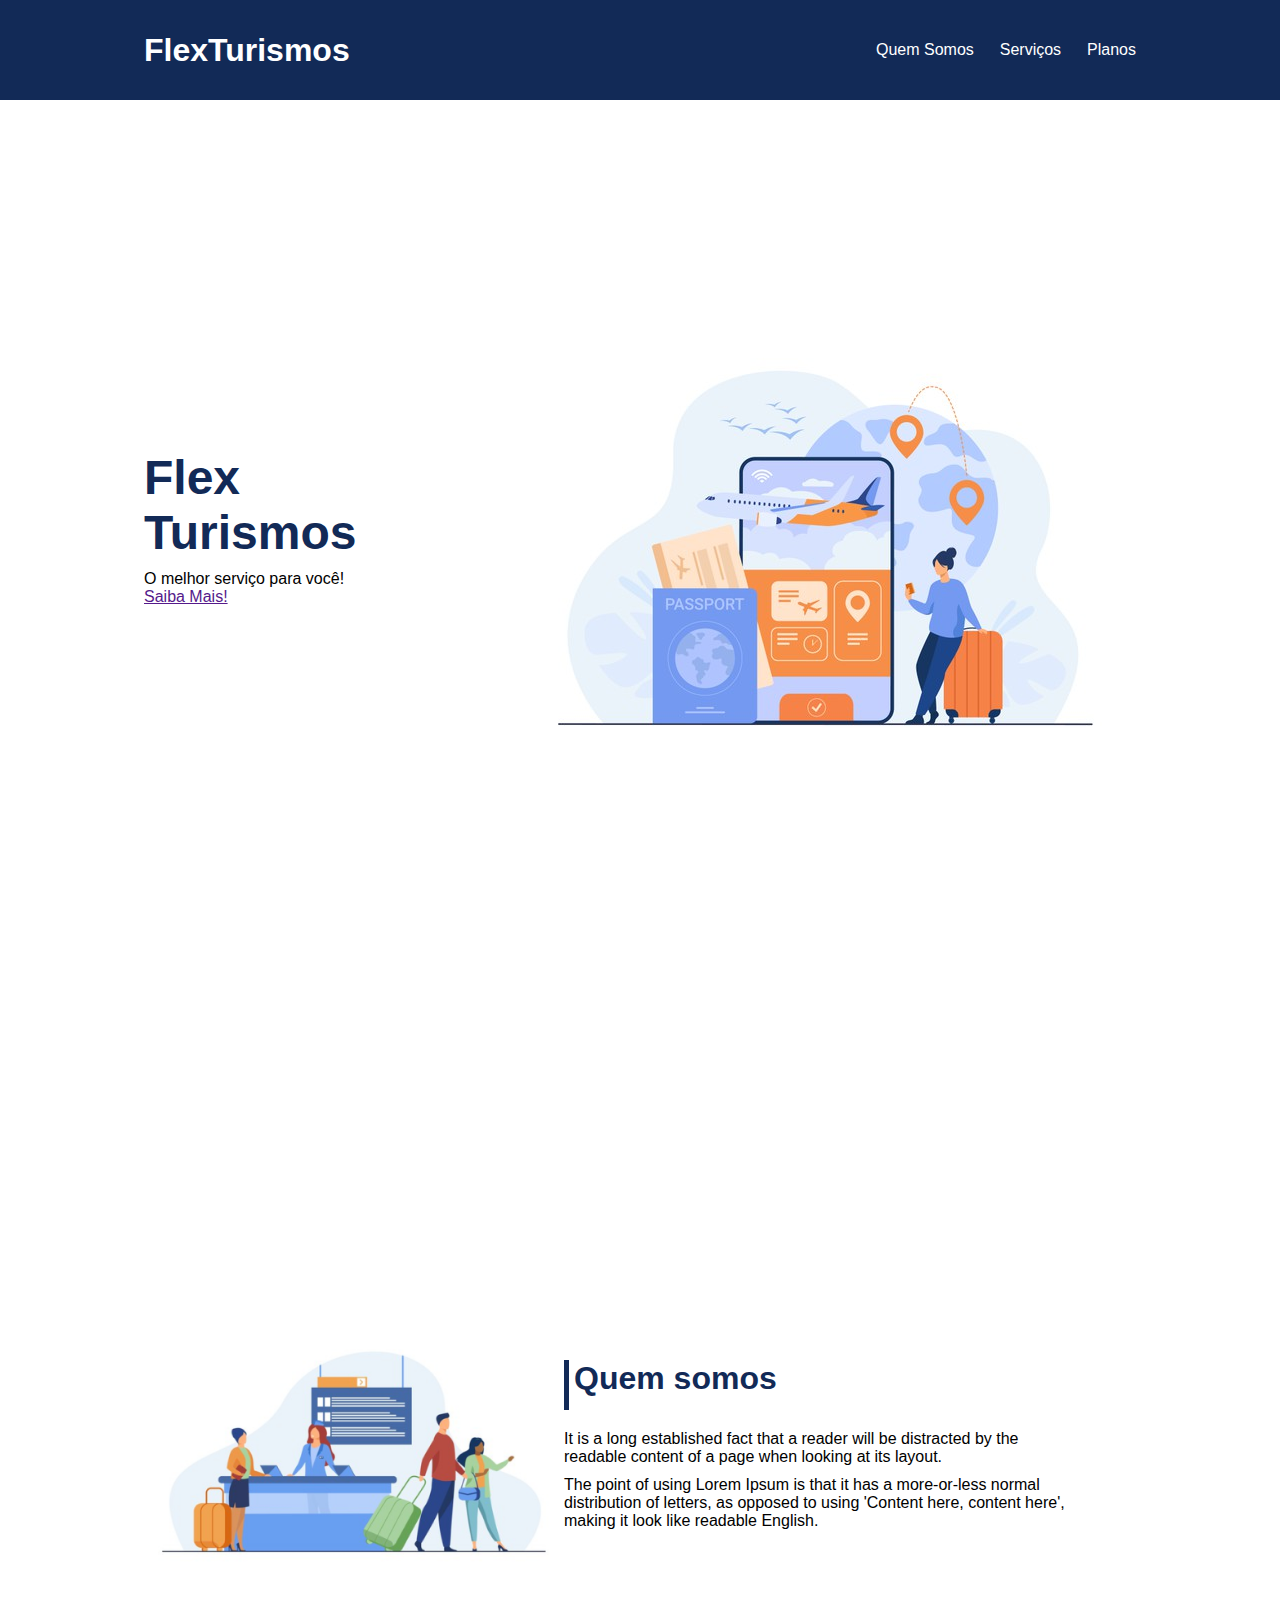
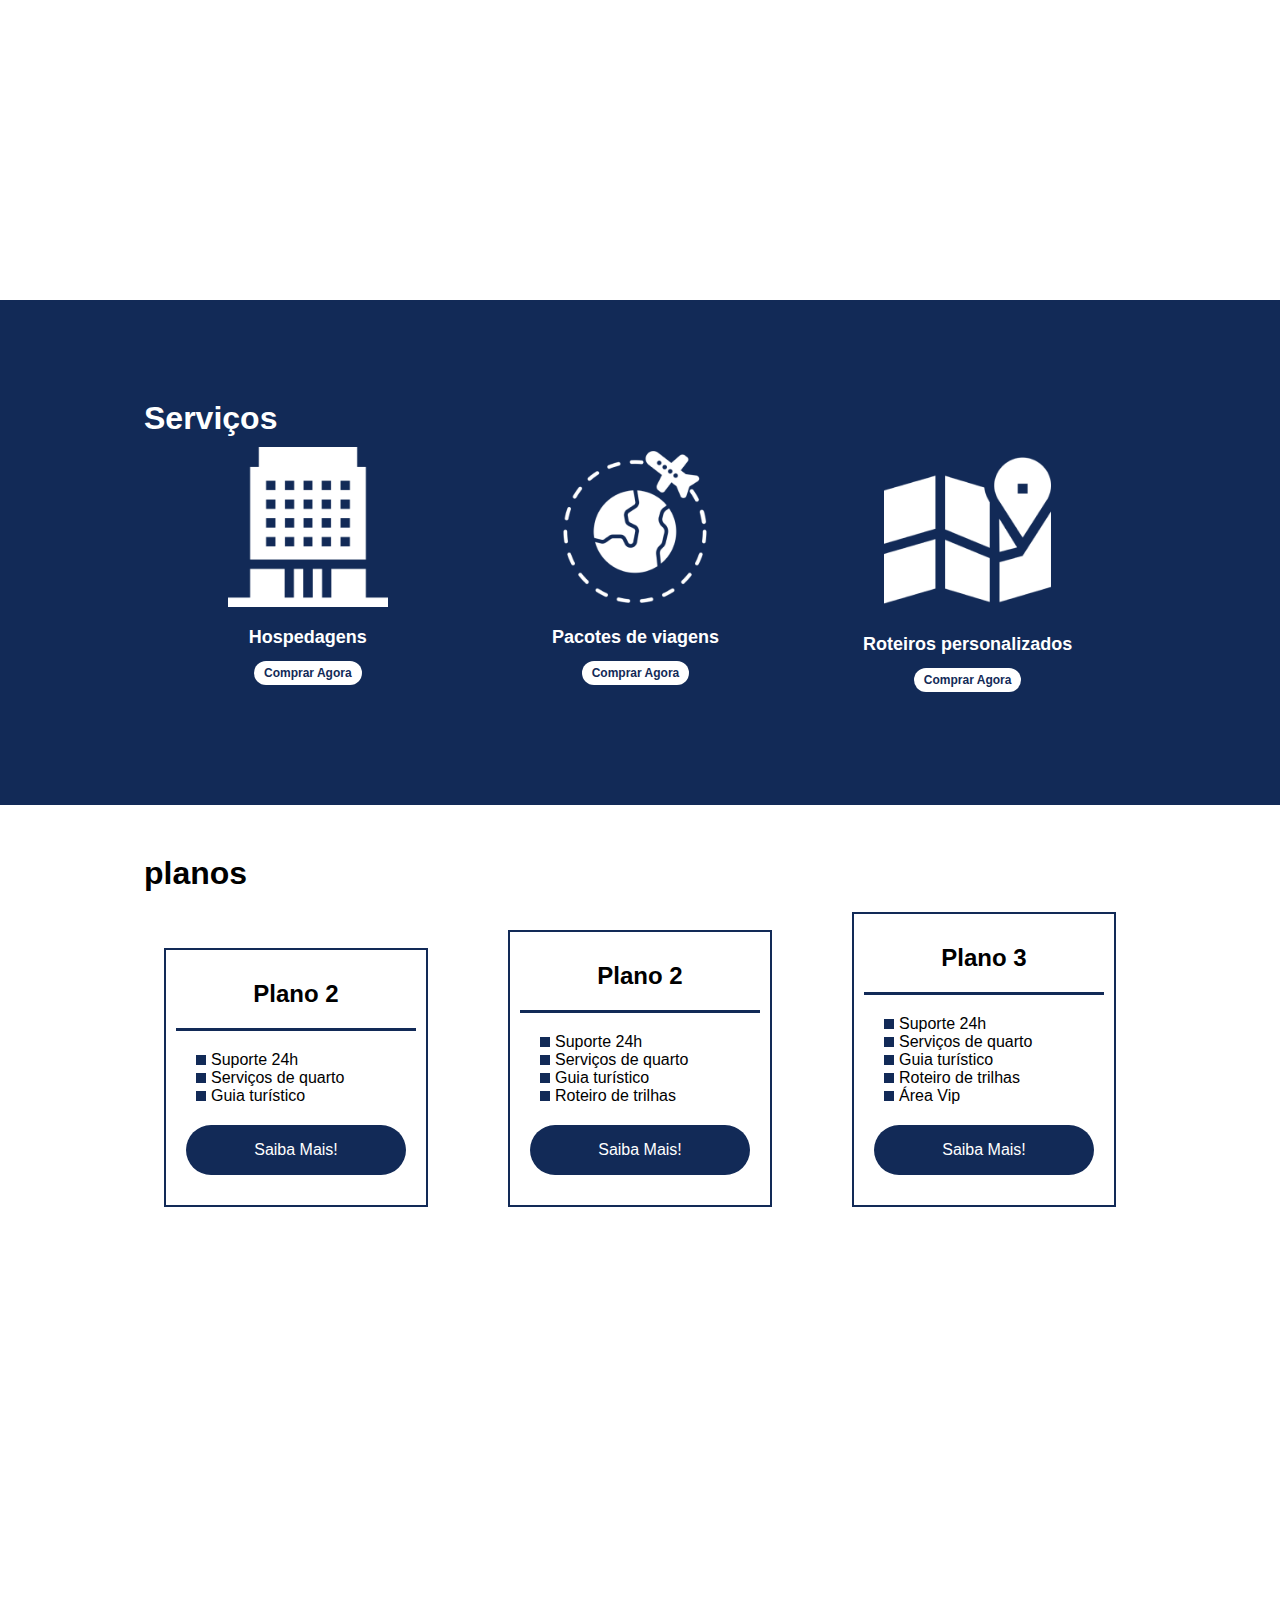
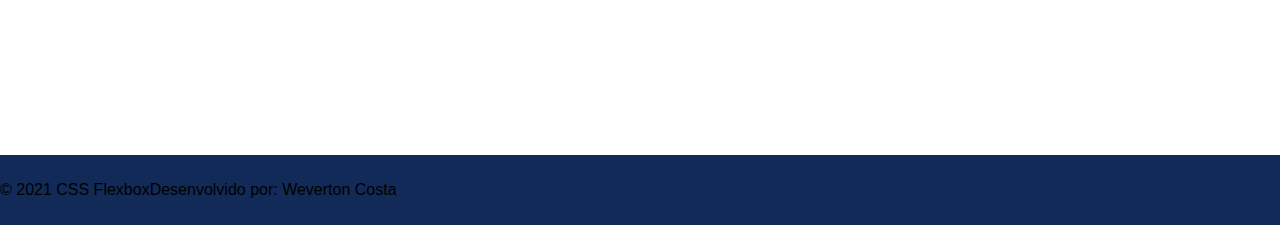
<file: index.html>
<!DOCTYPE html>
<html lang="pt-br">
<head>
    <meta charset="UTF-8">
    <meta name="viewport" content="width=device-width, initial-scale=1.0">
    <title>Flex Turismos</title>
    <link rel="stylesheet" href="./style.css">
</head>
<body>
    <header>
        <div class="flex-container menu">
        <h1>FlexTurismos</h1>
        <ul class=" list-items">
            <li><a href="#quem-somos">Quem Somos</a></li>
            <li><a href="#servicos">Serviços</a></li>
            <li><a href="#planos">Planos</a></li>
        </ul>
    </div>
    </header>

    <div  class="flex-container apresentaçao">
        <div class="texto-apresentaçao">
            <h1>Flex <br>Turismos</h1>
            <p>O melhor serviço para você!</p>
            <a href="">Saiba Mais!</a>
        </div>

        <div>
            <div><img src="./images/0-main.png" alt="banner de apresentação"></div>
        </div>
    </div>

<div>
    <div class="flex-container apresentaçao" id="quem-somos">
         <div>
            <h2>Quem somos</h2>
            <p>It is a long established fact that a reader will be distracted by the readable content of a page when looking at its layout. </p>
            <p>The point of using Lorem Ipsum is that it has a more-or-less normal distribution of letters, as opposed to using 'Content here, content here', making it look like readable English.</p>
        </div> 
        <div>
            <img src="./images/1-quem-somos.png" alt="balcão de atendimento">
        </div>
      
    </div> 
</div>

<div class="container-externo" >
    <div class="flex-container" id="servicos">
        <div>
            <h2>Serviços</h2>
        </div>
    

        <div class="list-servicos">
            <div class="item-servicos">
                <div><img src="./images/icon-2.png" alt="hospedagens"></div>
                <p>Hospedagens</p>
                <a href="#">Comprar Agora</a>
            </div>

            <div class="item-servicos">
               <div><img src="./images/icon-1.png" alt="pacote de viagens"></div>
               <p>Pacotes de viagens</p>
               <a href="#">Comprar Agora</a>
            </div>

            <div class="item-servicos">
                <div><img src="./images/icon-3.png" alt="roteiros personalizados"></div>
                <p>Roteiros personalizados</p>
                <a href="#">Comprar Agora</a>
            </div>

        </div>
    </div>
</div>

    <div class="flex-container" id="planos">

        <div><h2>planos</h2></div>

      <div class="list-planos" >  
          <div class="item-planos">
            <h3>Plano 2</h3>
            <ul>
                <li>Suporte 24h</li>
                <li>Serviços de quarto</li>
                <li>Guia turístico</li>
            </ul>
            <a href="#" class="btn">Saiba Mais!</a>
        </div>

        <div class="item-planos">
            <h3>Plano 2</h3>
            <ul>
                <li>Suporte 24h</li>
                <li>Serviços de quarto</li>
                <li>Guia turístico</li>
                <li>Roteiro de trilhas</li>
              
            </ul>
            <a href="#" class="btn">Saiba Mais!</a>
        </div>

        <div class="item-planos">
            <h3>Plano 3</h3>
            <ul>
                <li>Suporte 24h</li>
                <li>Serviços de quarto</li>
                <li>Guia turístico</li>
                <li>Roteiro de trilhas</li>
               
                <li>Área Vip</li>
            </ul>
            <a href="#" class="btn">Saiba Mais!</a>
        </div>
    </div>
    </div>

    <footer>
        <p>&copy; 2021 CSS Flexbox</p>
        <p>Desenvolvido por: Weverton Costa</p>
    </footer>
</body>
</html>
</file>
<file: style.css>
*{
    margin: 0;
    padding: 0;
    font-family: 'opens sans', sans-serif;
}
ul{
    list-style: none;
    margin: 0;
    padding: 0;
}
ul li  a {
    text-decoration: none;
}
div img{
    display: block;
    width: 100%;
}
.flex-container{
    display: flex;
    max-width: 992px;
    margin: auto;
    width: 100%;
}
header {
     background-color: #122a57;
     height: 100px;  
     display: flex;
     align-items: center;
     color: #fff;
}   
header .list-items{
display: flex;
max-width: 260px;
width: 100%;
justify-content: space-between;
align-items: center;
}
.list-items li a{
color: #fff; 
}
header .menu{
    justify-content: space-between
}
.apresentaçao{
    height: 100vh;
    align-items: center;
    justify-content: space-between;
}
.apresentaçao .texto-apresentaçao{
    min-height: 200px;
}
.apresentaçao h1{
color: #122a57;
font-size: 48px;
margin-bottom: 10px;
}
 .btn {
    background-color: #122a57;
    color: #fff;
    text-align: center;  
    border-radius: 30px;
    width: 220px;
    display: block;
    text-decoration: none;
    height: 50px;;
    line-height: 50px;
    margin-top: 10px;
    margin-bottom: 10px;
}
#quem-somos{
    display: flex;
    flex-direction: row-reverse;
    align-items: center;
    justify-content: space-between;
}
#quem-somos h2 {
    font-size: 32px;
    color: #122a57;
    display: flex;
    margin-bottom: 20px;
}
#quem-somos h2::before {
    content: "";
    height: 50px;
    width: 5px;
    margin-right: 5px;
    background-color: #122a57;
    position: relative;
}
#quem-somos p{
    margin-bottom: 10px;
    width: 90%;
}
#quem-somos img{
    min-width: 420px;
}
.container-externo {
    background-color: #122a57;;
    width: 100%;
}
#servicos {
    flex-direction: column;
    padding: 100px 0;
}
#servicos h2 {
    color: #fff;
    font-size: 32px;
    margin-bottom: 10px;
}
.list-servicos {
    display: flex;
    justify-content: space-around;
}
.list-servicos .item-servicos  {
    text-align: center;
}
.item-servicos a{
    width: 220px;
    background-color: #fff;
    border-radius: 30px;
    height: 50px;
    text-align: center;
    margin-top: 20px;
    line-height: 50px;
    padding: 5px 10px ;
    color: #122a57;
    font-size: 12px;
    text-decoration: none;
    font-weight: 700;
}
.item-servicos p {
    font-weight: 700;
    font-size: 18px;
    color: #fff;
    margin-top: 20px;
}
.item-servicos img {
    width: 80%;
    margin: auto;
}
#planos {
flex-direction: column;
min-height: 100vh;
padding-top: 50px;
}
#planos h2{
    font-size: 32px;
}
.list-planos {
    display: flex;
    align-items: flex-end;
    justify-content: space-between;
}
.item-planos {
    flex: 1;
 border: 2px solid #122a57;
 margin: 20px;
 padding: 10px;
 max-width: 240px;
}
.item-planos .btn {
    margin: auto;
    margin-bottom: 20px;
}
.item-planos h3{
    font-size: 24px;
    display: flex;
    flex-direction: column;
    text-align: center;
    margin-top: 20px;
}
.item-planos h3::after{
    content: "";
    background-color: #122a57;
    width: 100%;
    height: 3px;
    margin-top: 20px;
    margin-bottom: 10px;
}
.item-planos ul{
    padding: 10px 20px;
    display: flex;
    flex-direction: column;
    margin-bottom: 10px;
}
.item-planos ul li{
    display: flex;
    flex-wrap: nowrap;
    align-items: center;
}
.item-planos ul li::before{
    content: "";
width: 10px;
height: 10px;
background-color: #122a57;
margin-right: 5px;
}
footer {
    background-color: #122a57;
    height: 70px;
    display: flex;
    align-items: center;
}
footer .footer {
    justify-content: space-between;
    color: #fff;
}
</file>
